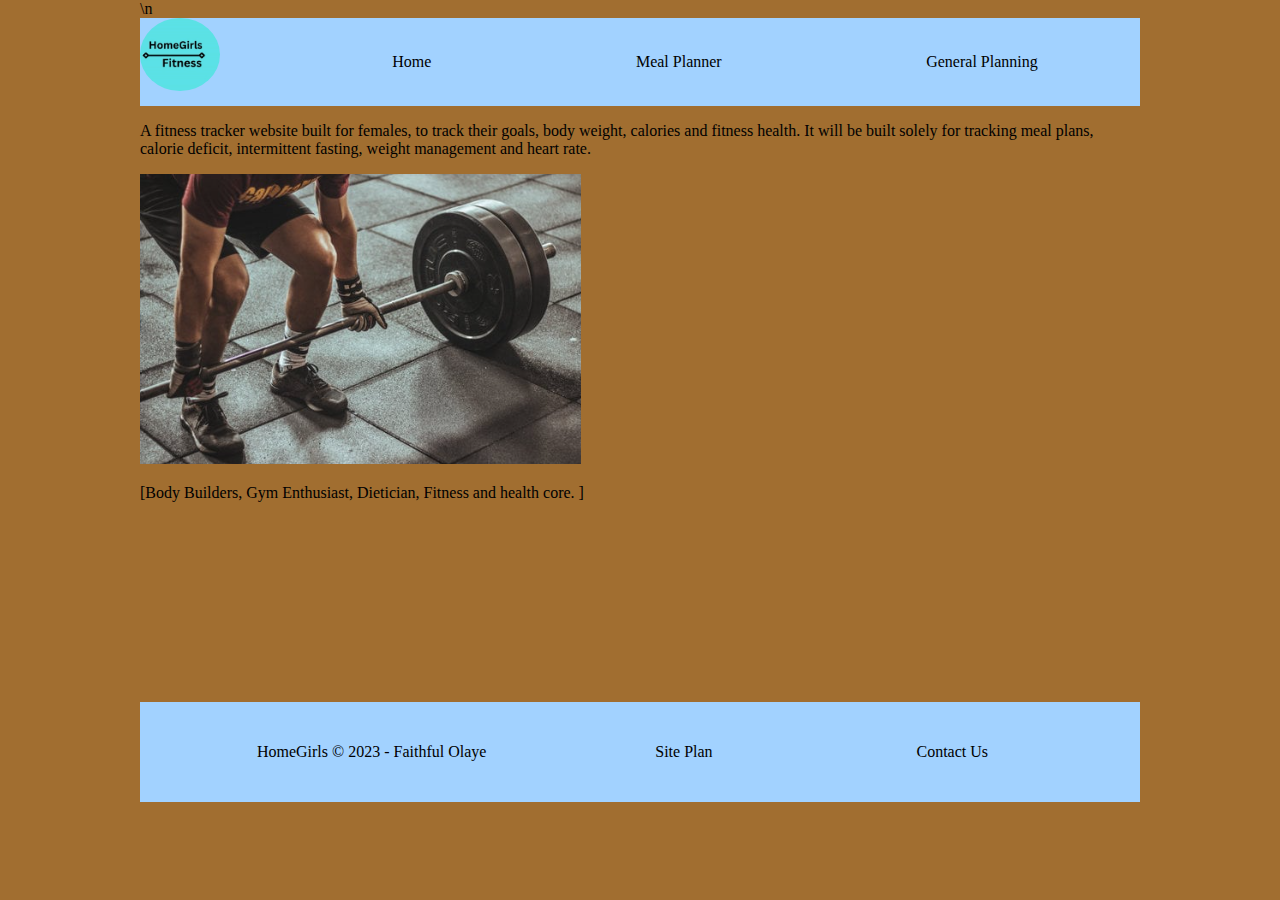
<file: index.html>
<!DOCTYPE html>
<html lang="en">
<head>
    <meta charset="UTF-8">
    <meta name="viewport" content="width=device-width, initial-scale=1.0">
    <title>Home</title>
    <link rel="stylesheet" href="styles/personal-site.css">
</head>
<body>
    \n <div id="content">
        <header>
            <a id="logo_link" href="index.html">
                <img class="logo" src="./images/Homegirls..png" alt="Home Girls logo">
            </a>
            <nav>
                <a href="index.html">Home</a>
                <a href="mealplanner.html">Meal Planner</a>
                <a href="generalplanning.html">General Planning</a>
            </nav> 
            </header>
            <main>
                <p>A fitness tracker website built for females, to track their goals, body weight, calories and
                    fitness health. It will be built solely for tracking meal plans, calorie deficit, intermittent fasting,
                    weight management and heart rate.</p>

                    <img src="./images/Gymphotos2.png" alt="Gym Photos">
                    <p>[Body Builders, Gym Enthusiast, Dietician, Fitness and health core. ]</p>
                    
            </main>
            <footer>
                <p>HomeGirls &copy; 2023 - Faithful Olaye</p>
                <p><a href="site-plan.html">Site Plan</a></p>
                <p><a href="contactus.html">Contact Us</a></p>
                
            </footer> 
            </div> 
</body>

</html>
</file>
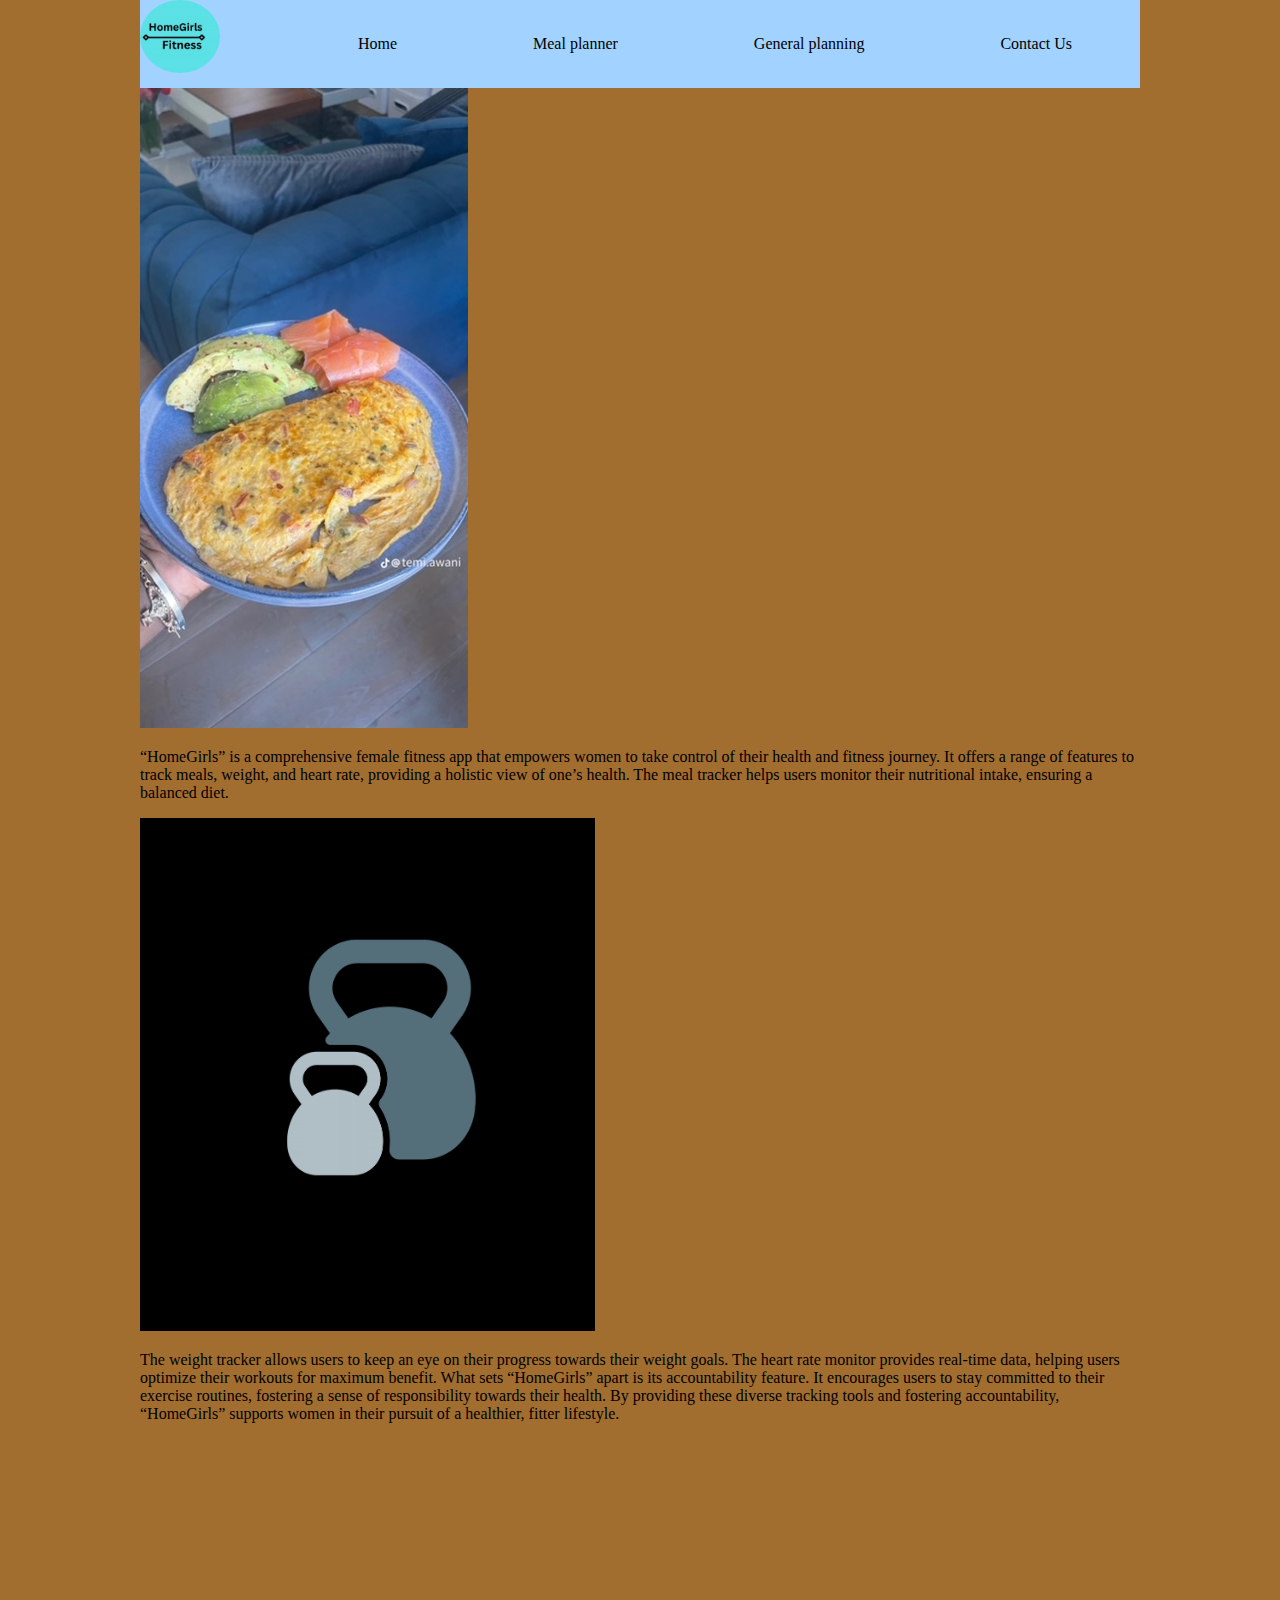
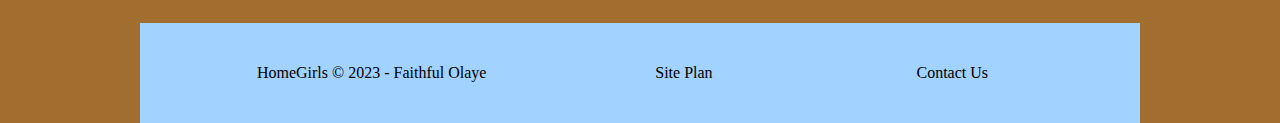
<file: generalplanning.html>
<!DOCTYPE html>
<html lang="en">
<head>
    <meta charset="UTF-8">
    <meta name="viewport" content="width=device-width, initial-scale=1.0">
    <title>generalplanning</title>
    <link rel="stylesheet" href="styles/personal-site.css">
</head>
<body>
    <div id="content">
        <header>
            <a id="logo_link" href="index.html">
                <img class="logo" src="./images/Homegirls..png" alt="Home Girls logo">
            </a>
            <nav>
                <a href="index.html">Home</a>
                <a href="mealplanner.html">Meal planner</a>
                <a href="generalplanning.html">General planning</a>
                <a href="#">Contact Us</a>
            </nav>
            </header> 
            <main>
                <img src="./images/image11.jpeg" alt="a meal prepped photo">
                <p>“HomeGirls” is a comprehensive female fitness app that empowers women to take control of their health and fitness journey. It offers a range of features to track meals, weight, and heart rate, providing a holistic view of one’s health. The meal tracker helps users monitor their nutritional intake, ensuring a balanced diet.</p>
                <img src="./images/Gymphotos4.png" alt="a gym photo"> 
                <p>The weight tracker allows users to keep an eye on their progress towards their weight goals. The heart rate monitor provides real-time data, helping users optimize their workouts for maximum benefit. What sets “HomeGirls” apart is its accountability feature. It encourages users to stay committed to their exercise routines, fostering a sense of responsibility towards their health. By providing these diverse tracking tools and fostering accountability, “HomeGirls” supports women in their pursuit of a healthier, fitter lifestyle.
                </p>
            </main>
            <footer>
                <p>HomeGirls &copy; 2023 - Faithful Olaye</p>
                <p><a href="site-plan.html">Site Plan</a></p>
                <p><a href="contactus.html">Contact Us</a></p>
               
            </footer>
            </div>     
</body>
</html>
</file>
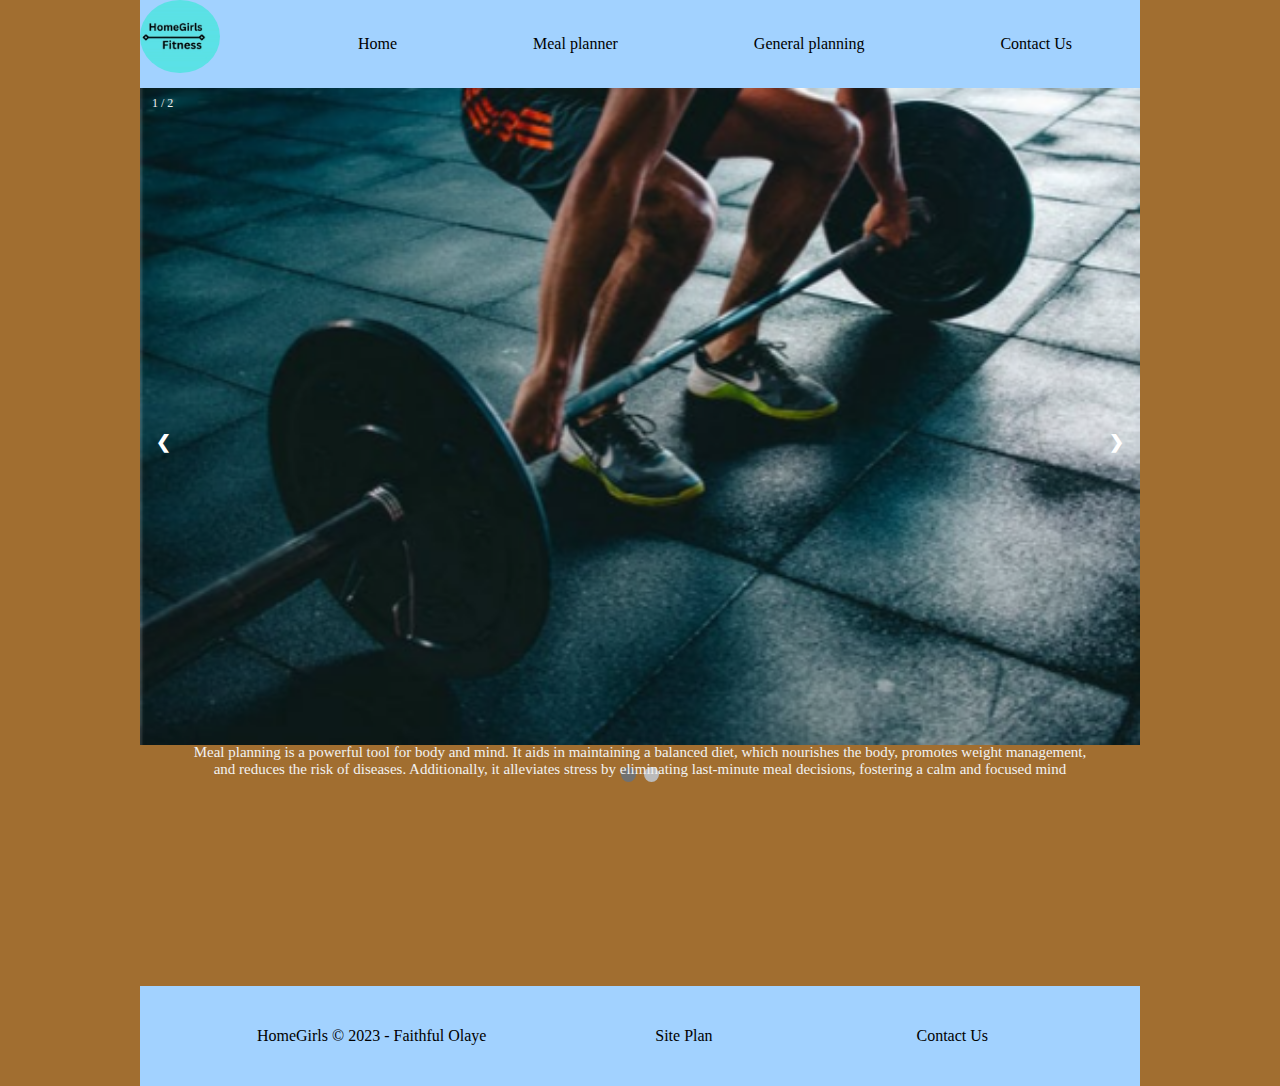
<file: mealplanner.html>
<!DOCTYPE html>
<html lang="en">
<head>
    <meta charset="UTF-8">
    <meta name="viewport" content="width=device-width, initial-scale=1.0">
    <title>page 2</title>
    <link rel="stylesheet" href="styles/personal-site.css">
</head>
<body>
   <div id="content">
        <header>
            <a id="logo_link" href="index.html">
                <img class="logo" src="./images/Homegirls..png" alt="Home Girls logo">
            </a>
            <nav>
                <a href="index.html">Home</a>
                <a href="mealplanner.html">Meal planner</a>
                <a href="generalplanning.html">General planning</a>
                <a href="#">Contact Us</a>
            </nav>
            </header>
            <main>
               
   <!-- Slideshow container -->
<div class="slideshow-container">

  <!-- Full-width images with number and caption text -->
  <div class="mySlides fade">
    <div class="numbertext">1 / 2</div>
    <img src="images/Gymphotos1.png" style="width:100%" alt="gym photos">
    <div class="text">Meal planning is a powerful tool for body and mind. It aids in maintaining a balanced diet, which nourishes the body, promotes weight management, and reduces the risk of diseases. Additionally, it alleviates stress by eliminating last-minute meal decisions, fostering a calm and focused mind</div>
  </div>

  <div class="mySlides fade">
    <div class="numbertext">2 / 2</div>
    <img src="images/Gymphotos5.png" style="width:100%" alt="gym photos">
    <div class="text">"HomeGirls" is a fitness app tailored for women, offering personalized meal plans based on individual preferences, allergies, goals, and health status. It uses scientific research to provide balanced, nutritious meals, complete with recipes and grocery lists. Users can track their intake and modify plans as needed. The app promotes healthy eating habits and aids in achieving fitness goals. </div>
  </div>


<!-- Next and previous buttons -->
<div>
  <a class="prev" onclick="plusSlides(-1)">&#10094;</a>
  <a class="next" onclick="plusSlides(1)">&#10095;</a>
</div>
<br>

<!-- The dots/circles -->
<div style="text-align:center">
  <span class="dot" onclick="currentSlide(1)"></span>
  <span class="dot" onclick="currentSlide(2)"></span>
 
</div> 
            </main>
            <footer>
                <p>HomeGirls &copy 2023 - Faithful Olaye</p>
                <p><a href="site-plan.html">Site Plan</a></p>
                <p><a href="contactus.html">Contact Us</a></p>
               
            </footer>
            </div>
            <script>
    
let slideIndex = 1;
showSlides(slideIndex);
                
// Next/previous controls
                function plusSlides(n) {
                  showSlides(slideIndex += n);
                }
                
// Thumbnail image controls
                function currentSlide(n) {
                  showSlides(slideIndex = n);
                }
                
function showSlides(n) {
                  let i;
                  let slides = document.getElementsByClassName("mySlides");
                  let dots = document.getElementsByClassName("dot");
                  if (n > slides.length) {slideIndex = 1}
                  if (n < 1) {slideIndex = slides.length}
                  for (i = 0; i < slides.length; i++) {
                    slides[i].style.display = "none";
                  }
                  for (i = 0; i < dots.length; i++) {
                    dots[i].className = dots[i].className.replace(" active", "");
                  }
                  slides[slideIndex-1].style.display = "block";
                  dots[slideIndex-1].className += " active";
                }
</script>     
</body>
</html>
</file>
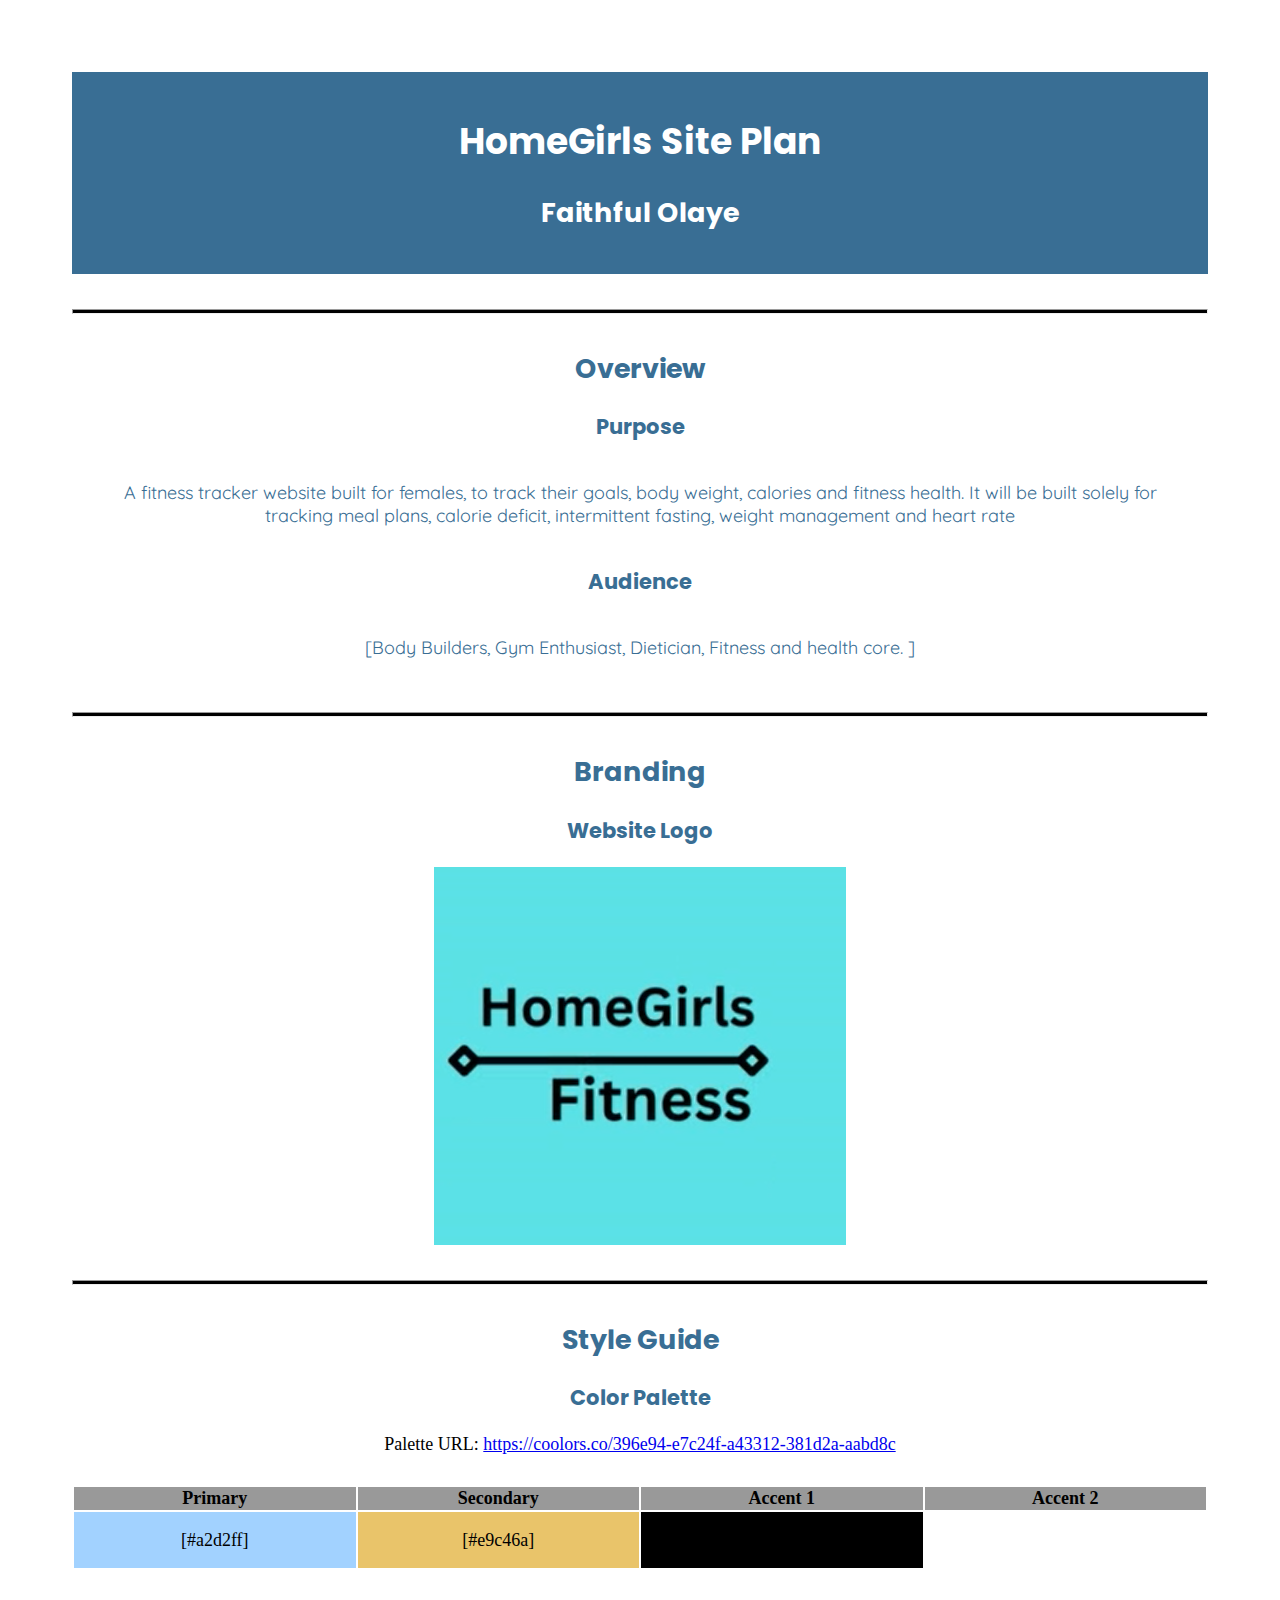
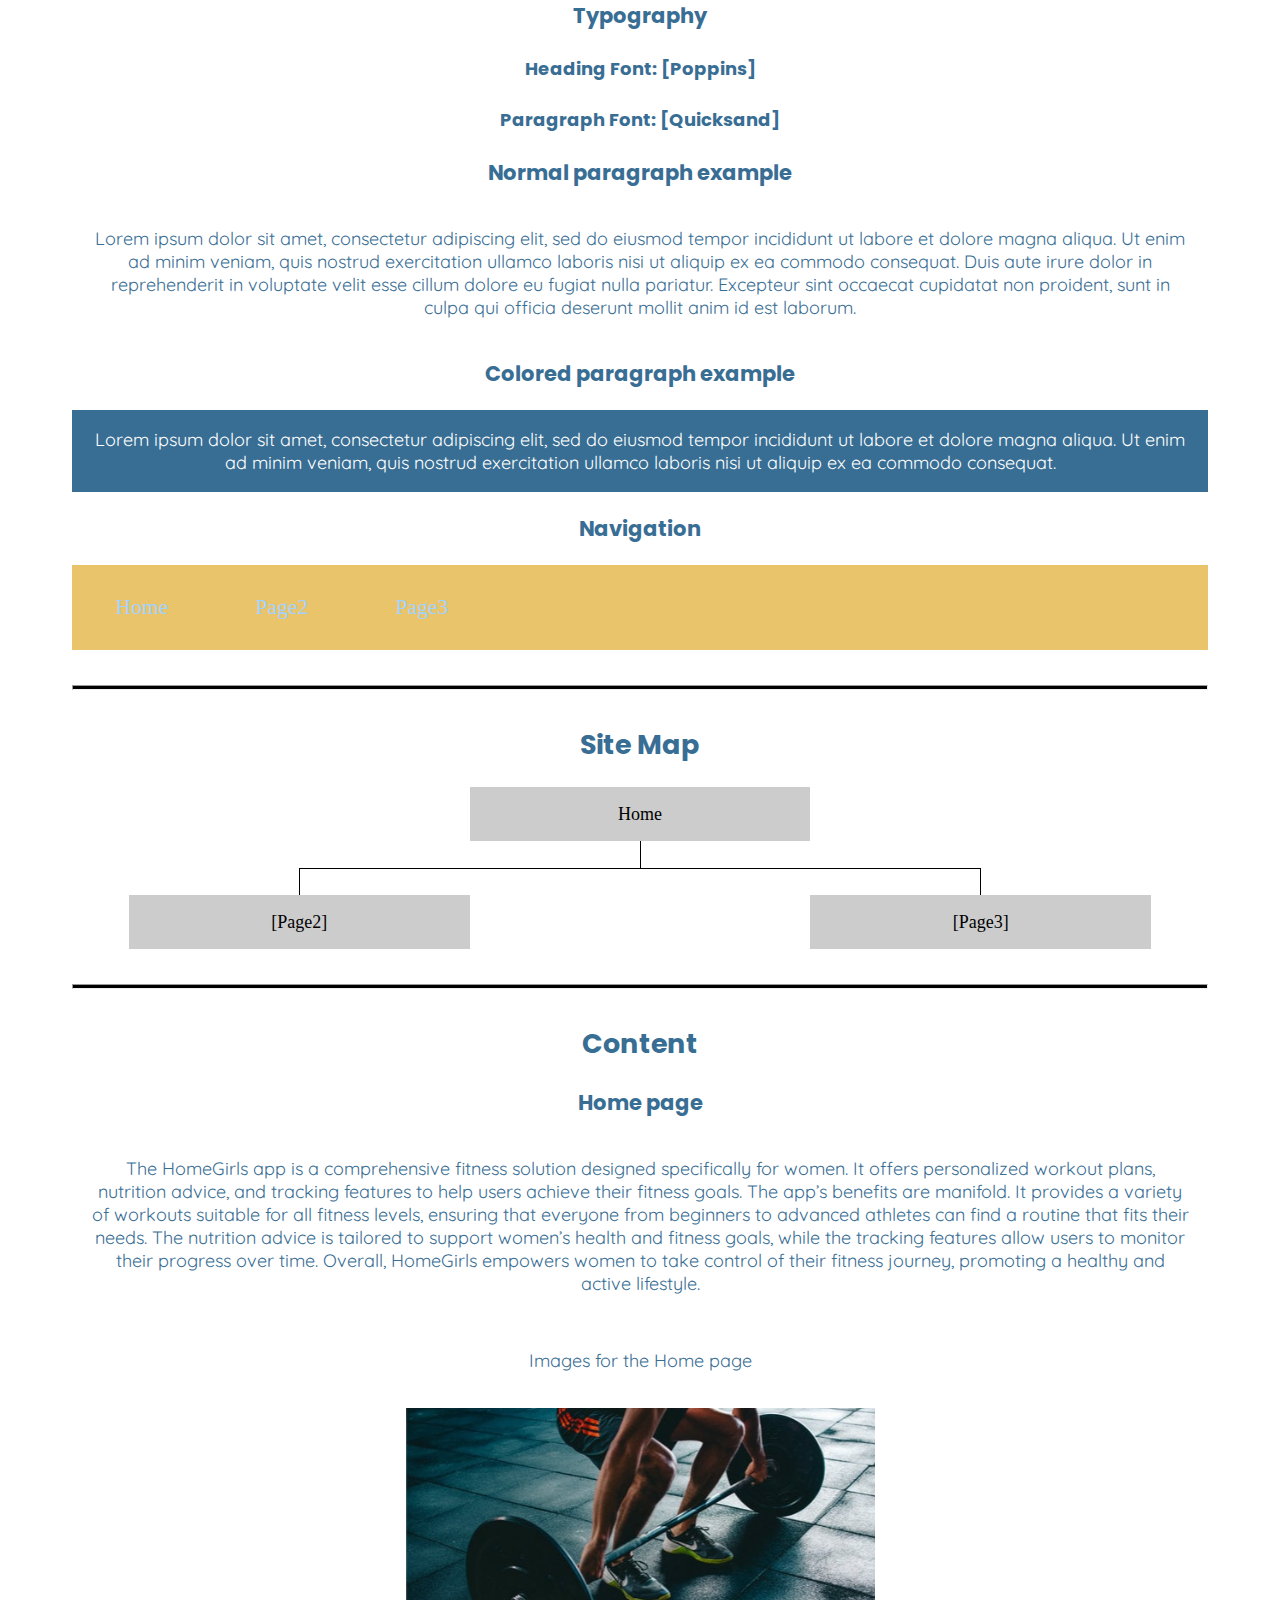
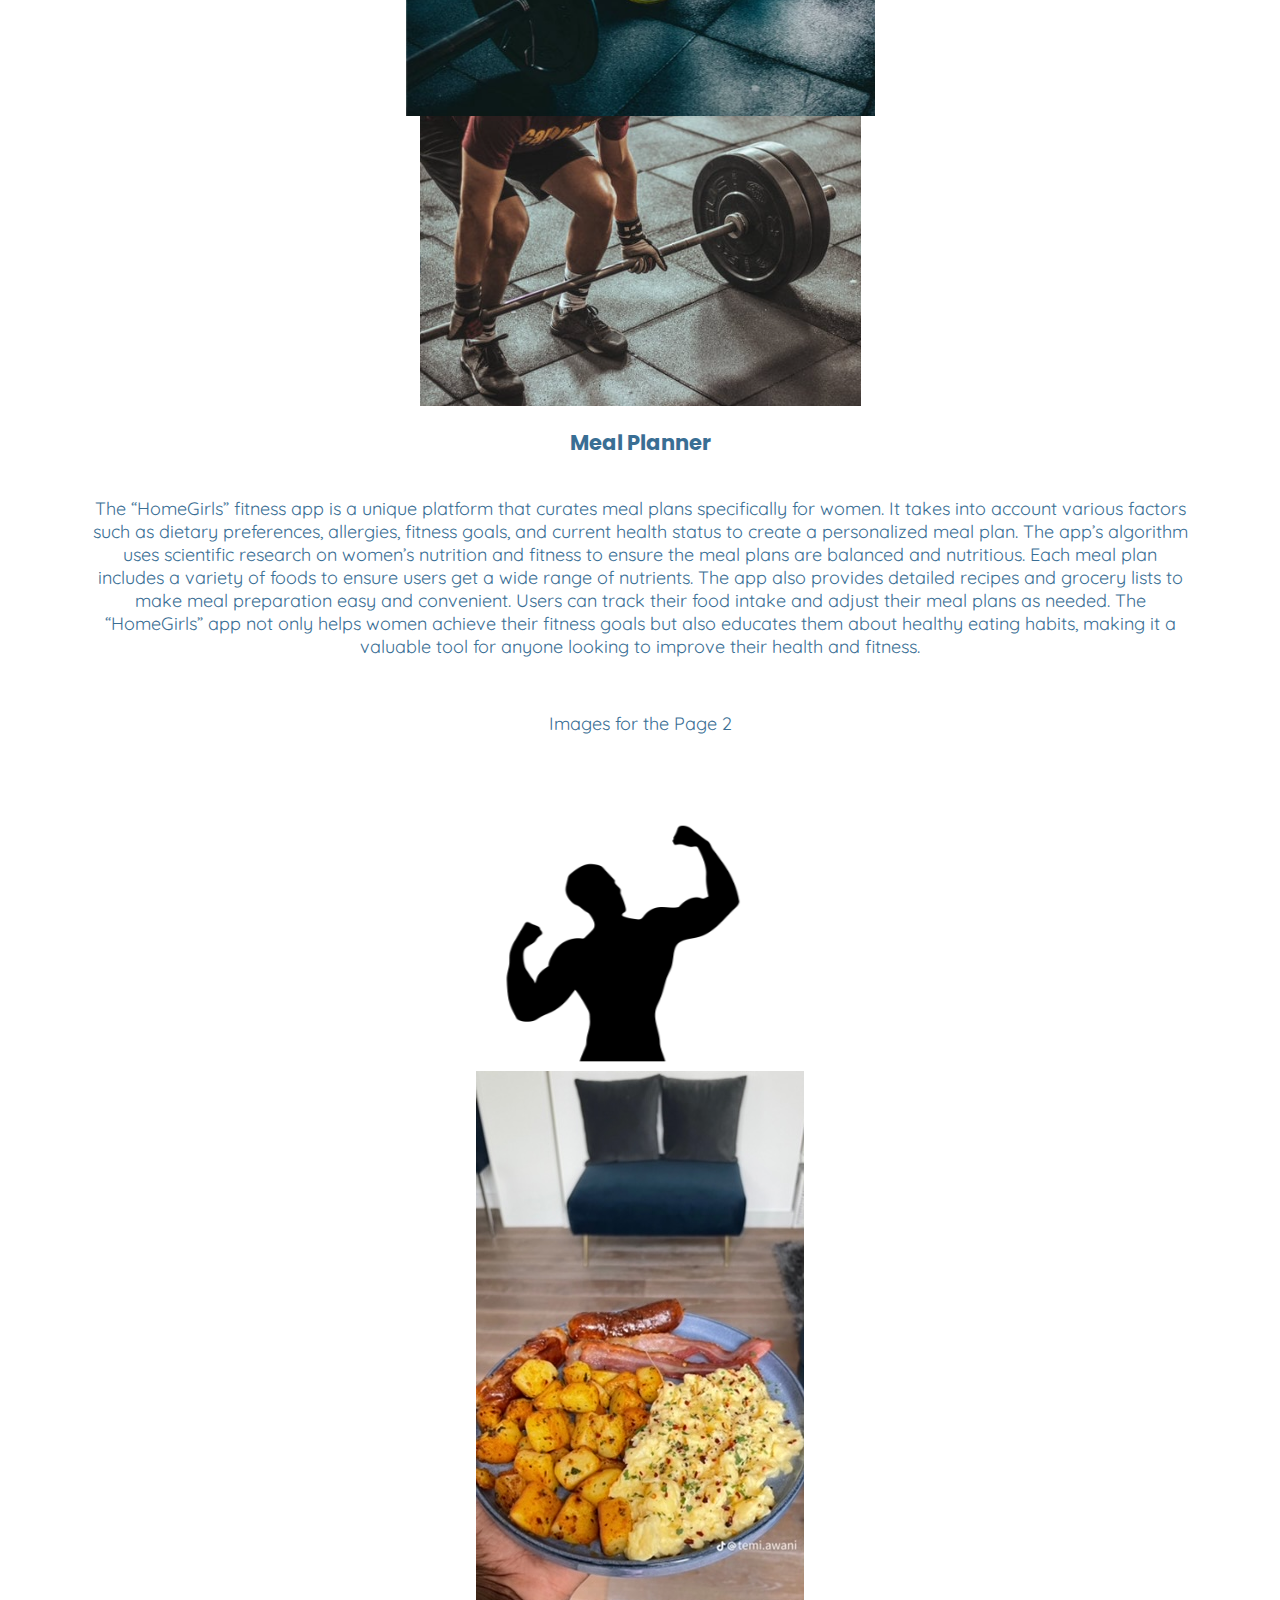
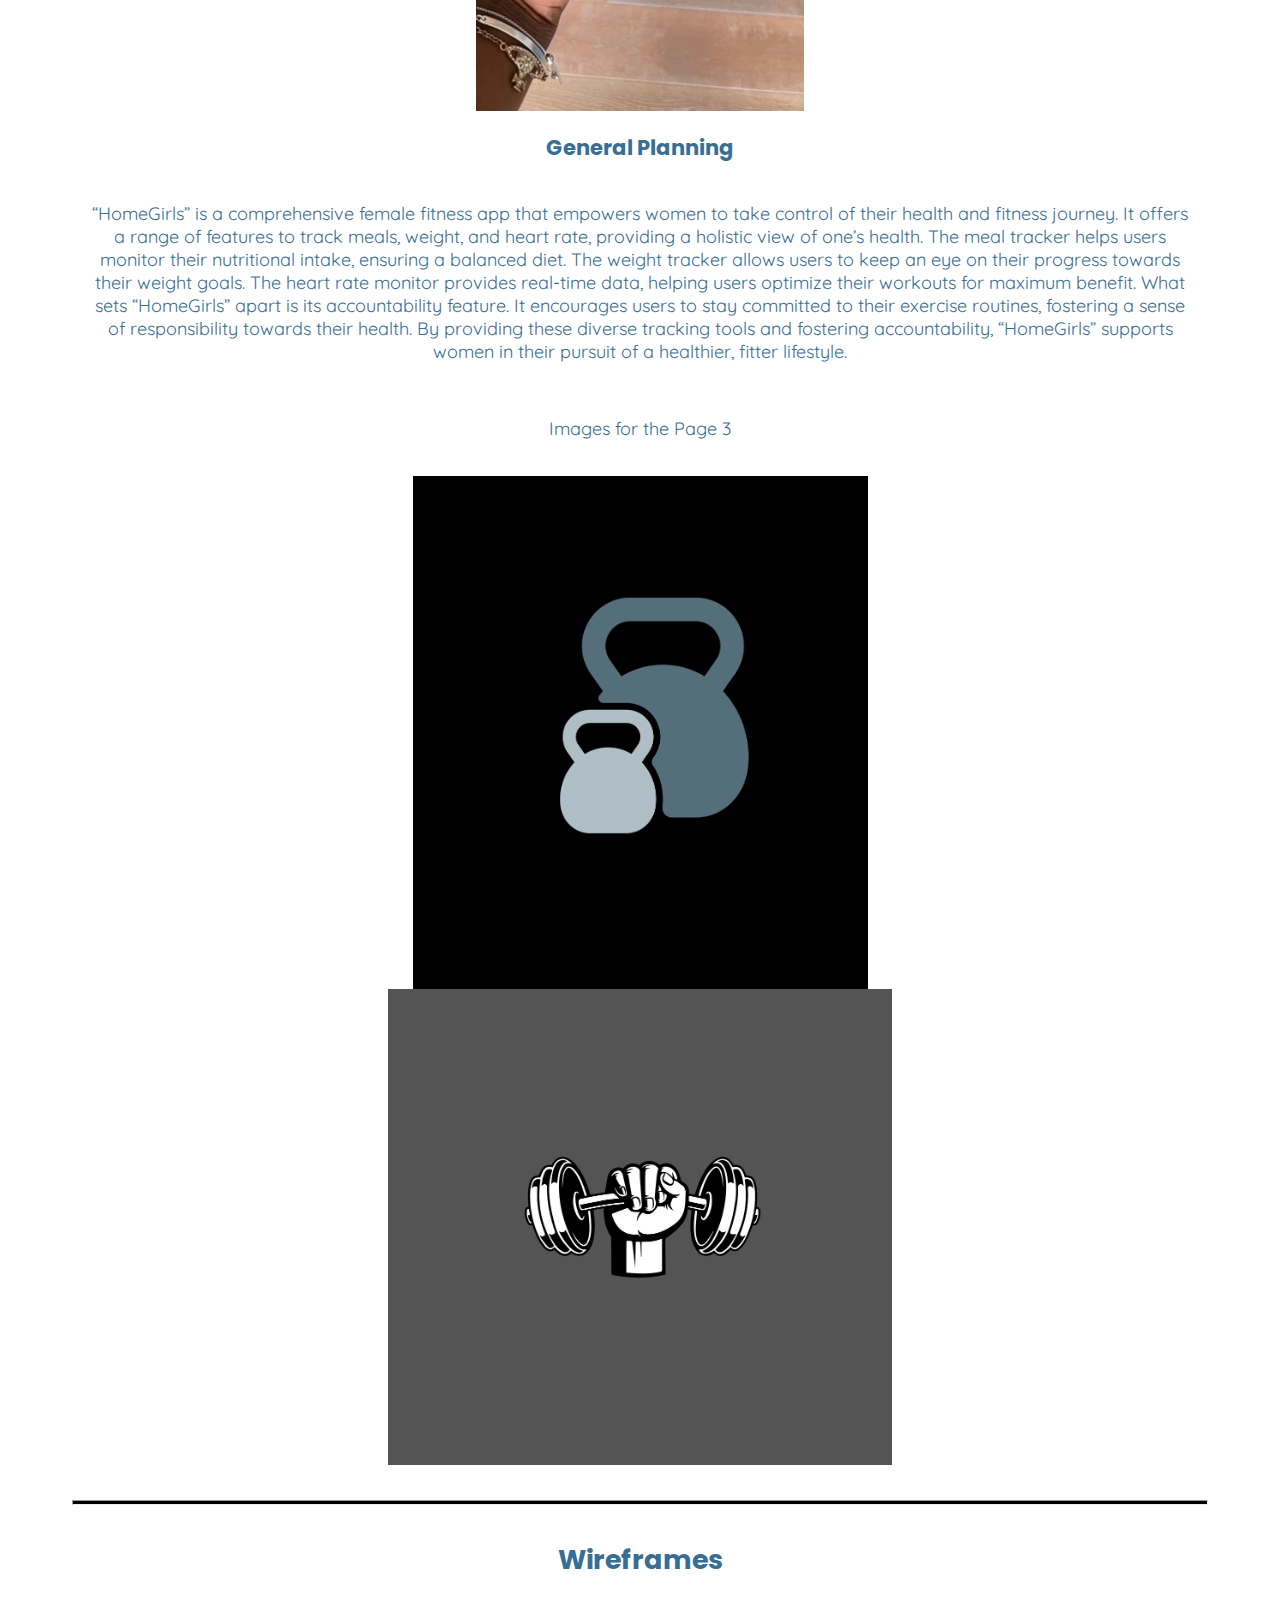
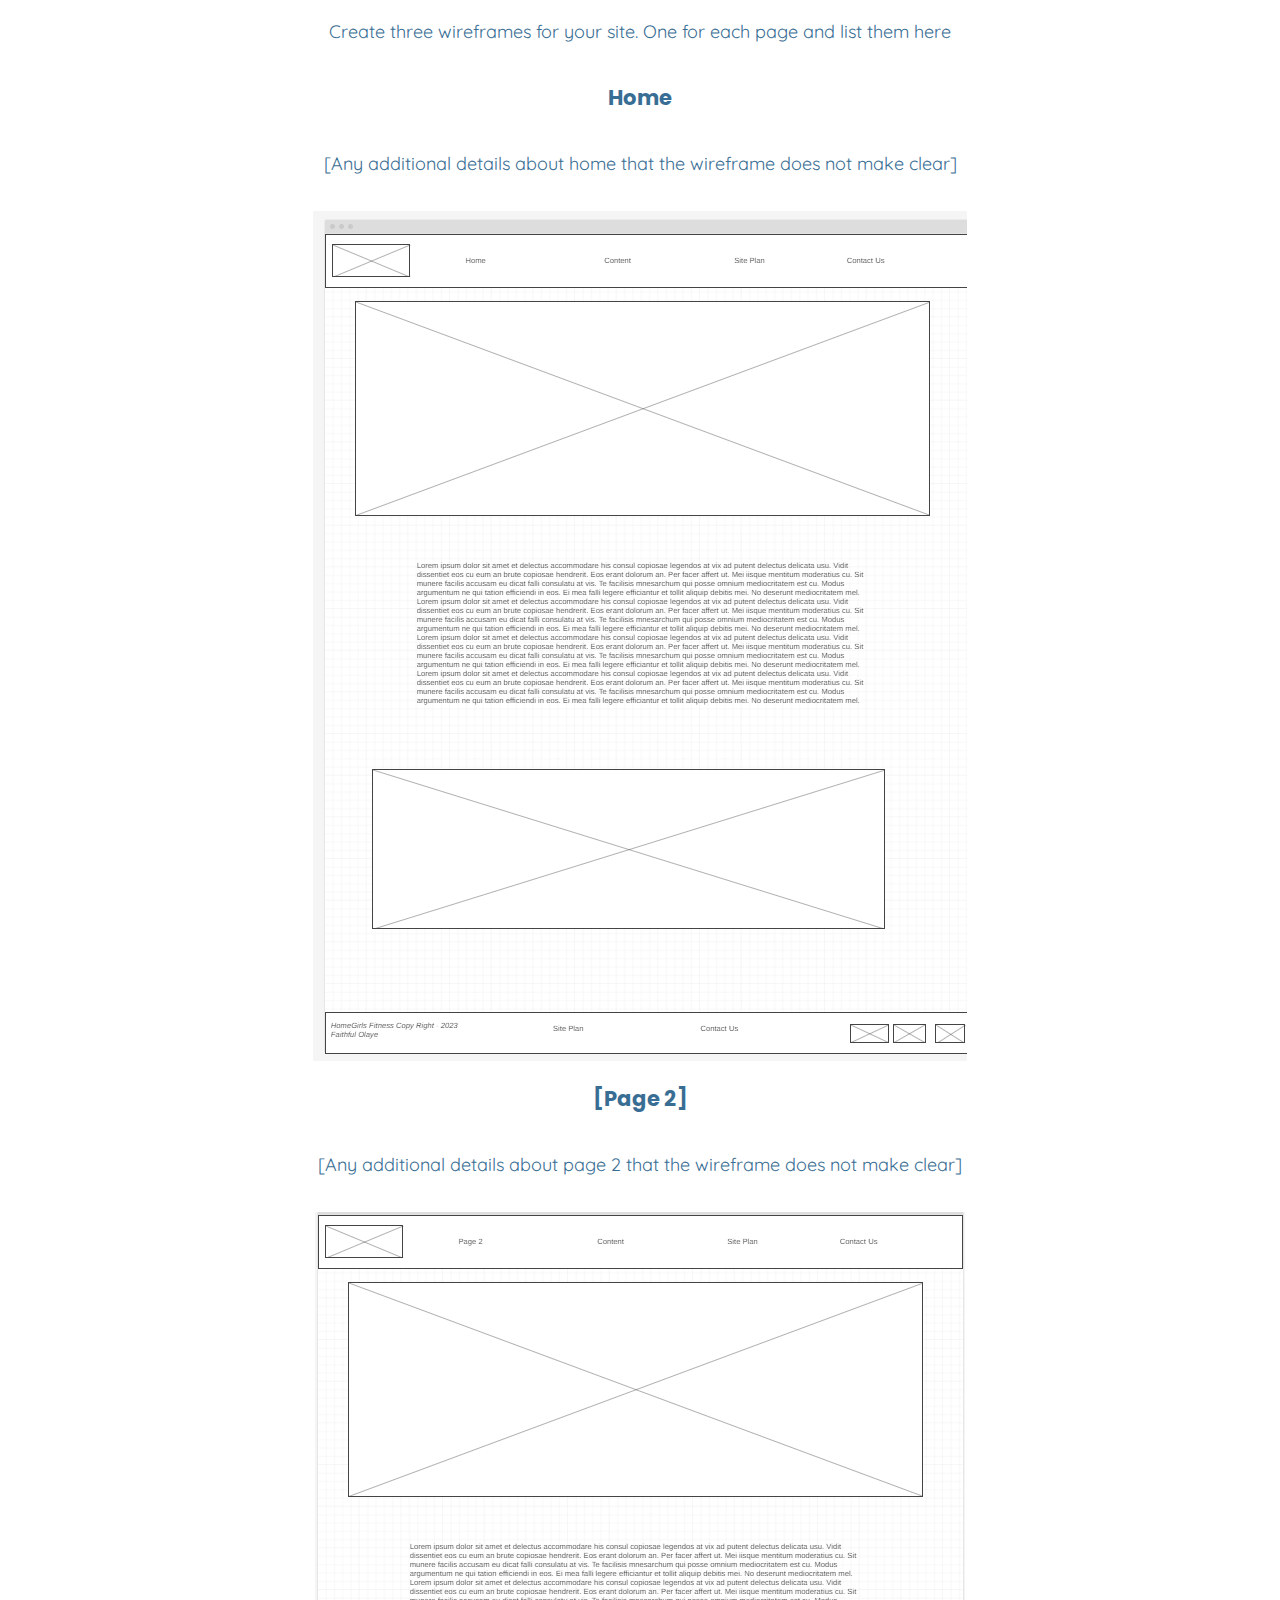
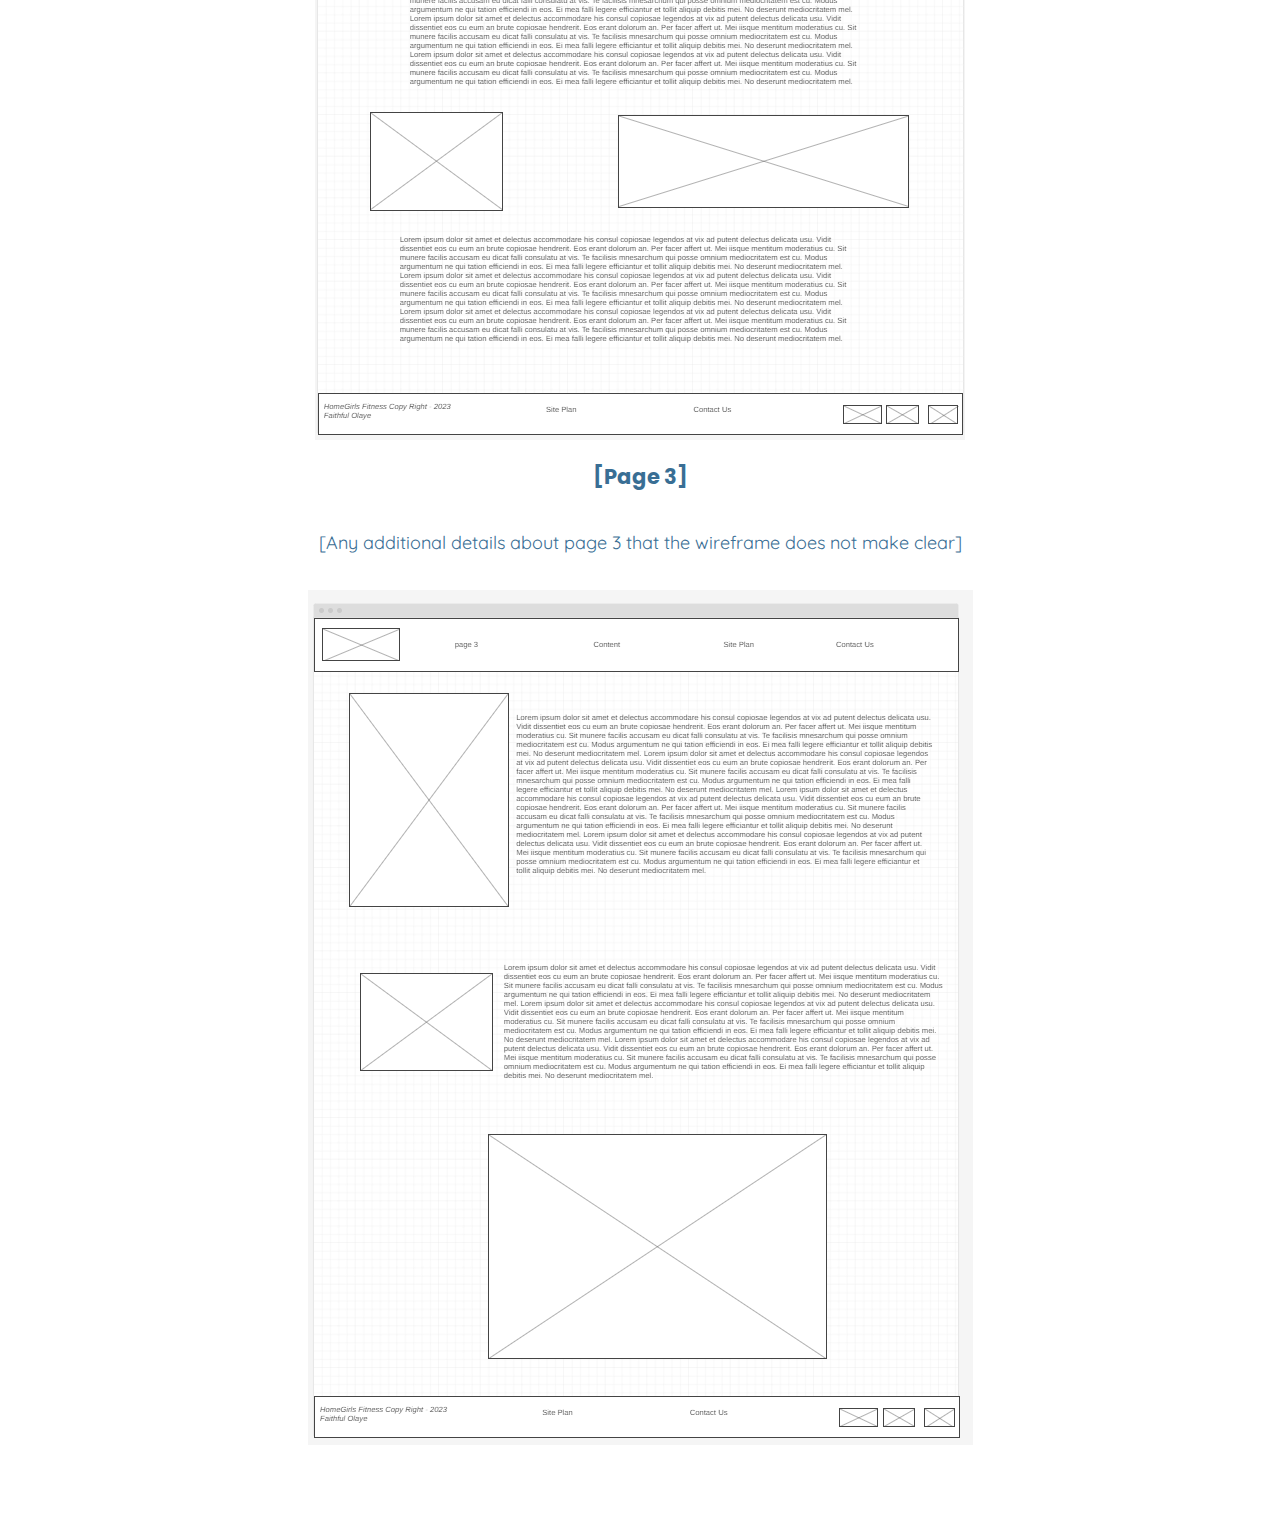
<file: site-plan.html>
<!DOCTYPE html>
<html lang="en-us">
    
  <head>
    <meta charset="utf-8">
    <title>Site Plan</title>
    <link type="text/css" rel="stylesheet" href="styles/site-plan.css">
  </head>

  <body>
    <header>
      <h1>HomeGirls Site Plan</h1>
      <h2>Faithful Olaye</h2>
      <h2></h2>
      <!-- In the header above, add the name or your site, your name and class number. For example if you are in section 3 you would put WDD 130.03 -->
    </header>
    <main>

      <!-- ------------------------Steps 2-3------------------------------ -->
      <hr>
      <h2>Overview</h2>
      <h3>Purpose</h3>
      <p>A fitness tracker website built for females, to track their goals, body weight, calories and
        fitness health. It will be built solely for tracking meal plans, calorie deficit, intermittent fasting,
        weight management and heart rate</p>  <!-- change this -->


      <h3>Audience</h3>
      <p>[Body Builders, Gym Enthusiast, Dietician, Fitness and health core. ]</p>  <!-- change this -->

      <hr>
      <h2>Branding</h2>
      <h3>Website Logo</h3>
      <!-- Replace this with some sort of logo for your site.  A logo can be as simple as the name of your site in a nice font :) -->
      <img src="images/Homegirls..png" alt="Logo image">
      <hr>
      <h2>
        Style Guide
      </h2>

      <!-- ------------------------Steps 4-8------------------------------ -->

      <h3>
        Color Palette
      </h3>
      <!--  The colors you choose for a website are one of the most important decisions you will make. Follow the instructions on the activity in iLearn then return and replace the color codes below with the hex color codes (the 6 digit numbers that show at the bottom of each color) for the colors you have chosen below.  You should have at least 2 colors but do not have to fill in all 4 if you do not need them.  -->

      <!-- Copy and paste the URL to your finished palette below Make sure to paste it into both spots -->
      Palette URL: <a href="https://coolors.co/396e94-e7c24f-a43312-381d2a-aabd8c" target="_blank">https://coolors.co/396e94-e7c24f-a43312-381d2a-aabd8c</a>


      <table class="colors">
        <tr><th>Primary</th><th>Secondary</th><th>Accent 1</th><th>Accent 2</th></tr>
        <!-- Replace the numbers in the boxes below with your hex color codes. Then switch to the site-plan.css file and change your colors there as well. -->
        <tr><td class="primary">[#a2d2ff]</td><td class="secondary">[#e9c46a]</td><td class="accent1">[black]</td><td class="accent2"></td></tr>
      </table>

      <!-- ------------------------Step 9------------------------------ -->

      <h3>
        Typography
      </h3>
      <!-- Choose a font for your paragraphs (body copy) and headlines. What font(s) have you chosen? Why did you choose what you did?  Make sure to review the list of web safe fonts at W3Schools.org as a starting point.  Think also about which of your colors above you might use for background and font colors. -->

      <h4>
        Heading Font: [Poppins]  <!-- change this -->
      </h4>
      <h4>
        Paragraph Font: [Quicksand]  <!-- change this -->
      </h4>
      <h3>
        Normal paragraph example
      </h3>
      <p>
        Lorem ipsum dolor sit amet, consectetur adipiscing elit, sed do eiusmod tempor incididunt ut labore et dolore magna aliqua. Ut enim ad minim veniam, quis nostrud exercitation ullamco laboris nisi ut aliquip ex ea commodo consequat. Duis aute irure dolor in reprehenderit in voluptate velit esse cillum dolore eu fugiat nulla pariatur. Excepteur sint occaecat cupidatat non proident, sunt in culpa qui officia deserunt mollit anim id est laborum.
      </p>
      <h3>
        Colored paragraph example
      </h3>
      <p class="colored">
        Lorem ipsum dolor sit amet, consectetur adipiscing elit, sed do eiusmod tempor incididunt ut labore et dolore magna aliqua. Ut enim ad minim veniam, quis nostrud exercitation ullamco laboris nisi ut aliquip ex ea commodo consequat. 
      </p>

      <!-- ------------------------Step 10------------------------------ -->

      <h3>
        Navigation
      </h3>
      <!-- Think about how you want your navigation bar to look. In the site-plan.css file change the colors to your colors to get the look you desire. --> 
      <nav>
        <a href="#">Home</a>
        <a href="#">Page2</a>
        <a href="#">Page3</a>
      </nav>
      <hr>
      <h2>
        Site Map
      </h2>
      <div class="sitemap">
        <div class="sm-home">
          Home
        </div>
        <div class="sm-page2">
          [Page2] <!-- change this -->
        </div>
        <div class="sm-page3">
          [Page3]  <!-- change this -->
        </div>

        <div class="top">
          &nbsp;
        </div>
        <div class="left">
          &nbsp;
        </div>
        <div class="right">
          &nbsp;
        </div>

      </div>

      <!-- --------Content Section -------------- -->
      <hr>
      <h2>
        Content
      </h2>
      <h3>Home page</h3>
      <p>
        
The HomeGirls app is a comprehensive fitness solution designed specifically for women. It offers personalized workout plans, nutrition advice, and tracking features to help users achieve their fitness goals. The app’s benefits are manifold. It provides a variety of workouts suitable for all fitness levels, ensuring that everyone from beginners to advanced athletes can find a routine that fits their needs. The nutrition advice is tailored to support women’s health and fitness goals, while the tracking features allow users to monitor their progress over time. Overall, HomeGirls empowers women to take control of their fitness journey, promoting a healthy and active lifestyle.

      </p>
      <p>Images for the Home page</p>
        <img src="./images/Gym photos1.png" alt="image for homepage">
        <img src="./images/Gym photos2.png" alt="image for homepage">

      </ul>
      <h3>Meal Planner</h3>
      <p>
        The “HomeGirls” fitness app is a unique platform that curates meal plans specifically for women. It takes into account various factors such as dietary preferences, allergies, fitness goals, and current health status to create a personalized meal plan. The app’s algorithm uses scientific research on women’s nutrition and fitness to ensure the meal plans are balanced and nutritious. Each meal plan includes a variety of foods to ensure users get a wide range of nutrients. The app also provides detailed recipes and grocery lists to make meal preparation easy and convenient. Users can track their food intake and adjust their meal plans as needed. The “HomeGirls” app not only helps women achieve their fitness goals but also educates them about healthy eating habits, making it a valuable tool for anyone looking to improve their health and fitness.
      </p>
      <p>Images for the Page 2</p>
        <img src="./images/Gym photos3.png" alt="image for page">
        <img src="./images/image10.jpeg" alt="image for page">

      </ul>
      <h3>General Planning</h3>
      <p>
        “HomeGirls” is a comprehensive female fitness app that empowers women to take control of their health and fitness journey. It offers a range of features to track meals, weight, and heart rate, providing a holistic view of one’s health. The meal tracker helps users monitor their nutritional intake, ensuring a balanced diet. The weight tracker allows users to keep an eye on their progress towards their weight goals. The heart rate monitor provides real-time data, helping users optimize their workouts for maximum benefit. What sets “HomeGirls” apart is its accountability feature. It encourages users to stay committed to their exercise routines, fostering a sense of responsibility towards their health. By providing these diverse tracking tools and fostering accountability, “HomeGirls” supports women in their pursuit of a healthier, fitter lifestyle.


      </p>
      <p>Images for the Page 3</p>
        <img src="./images/Gym photos4.png" alt="image for page3">
        <img src="./images/Gym photos5.png" alt="image for page3">

      </ul>
      <hr>
      <h2>
        Wireframes
      </h2>
      <p>
        Create three wireframes for your site. One for each page and list them here</p>

      <h3>Home</h3>
      <p>         
        [Any additional details about home that the wireframe does not make clear]
      </p>
      <img src="./images/personal siteplan wireframe 1.png" alt="home page wireframe">

      <h3>[Page 2]</h3>
      <p>         
        [Any additional details about page 2 that the wireframe does not make clear]
      </p>
      <img src="./images/personal siteplan wireframe 2.png" alt="page 2 wireframe">

      <h3>[Page 3]</h3>
      <p>         
        [Any additional details about page 3 that the wireframe does not make clear]
      </p>
      <img src="./images/personal siteplan wireframe 3.png" alt="page 3 wireframe">
    </main>
  </body>

</html>
</file>
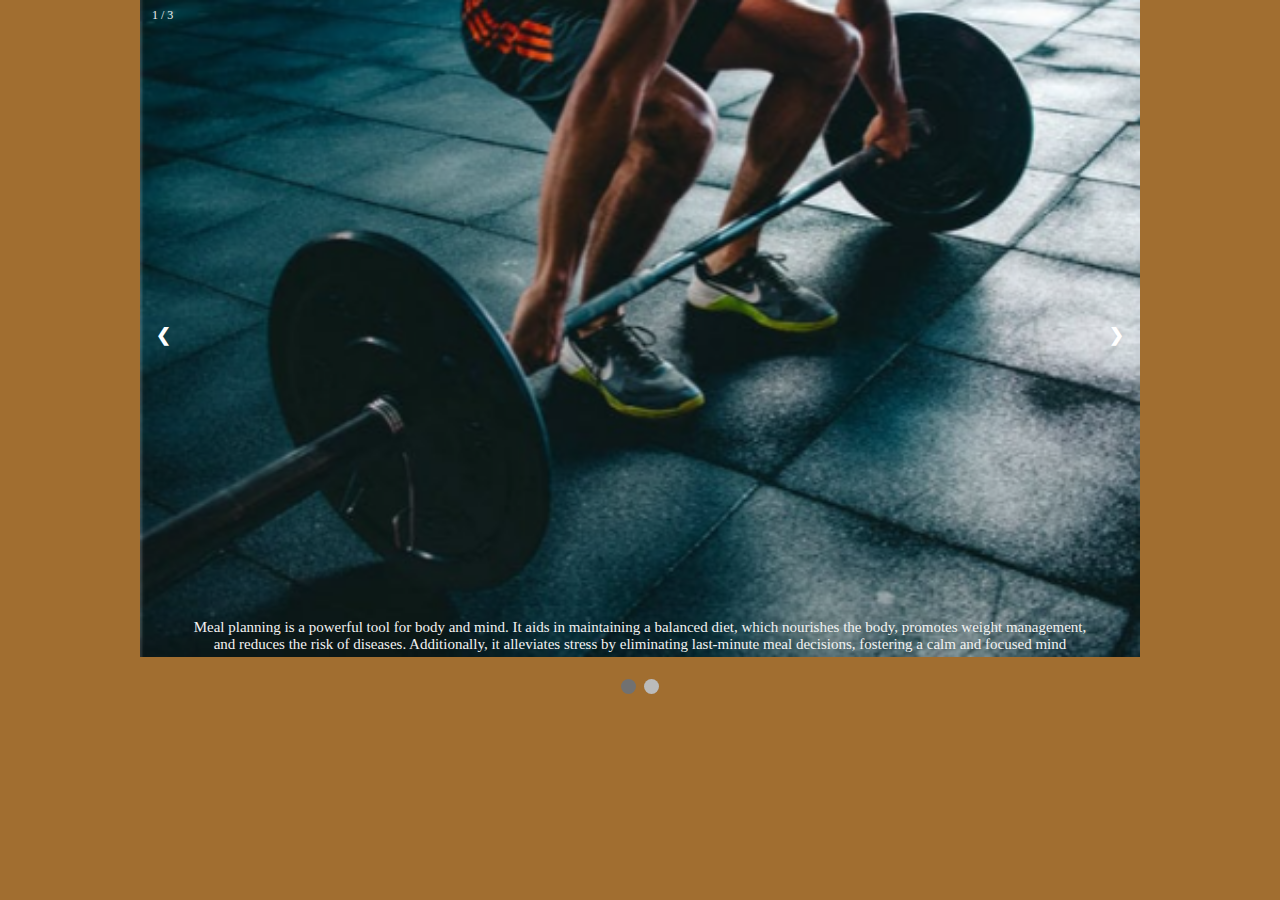
<file: slideshow.html>
<!DOCTYPE html>
<html lang="en">
<head>
    <meta charset="UTF-8">
    <meta name="viewport" content="width=device-width, initial-scale=1.0">
    <title>slideshow</title>
    <link rel="stylesheet" href="styles/personal-site.css">
</head>
<body>
   <!-- Slideshow container -->
<div class="slideshow-container">

    <!-- Full-width images with number and caption text -->
    <div class="mySlides fade">
      <div class="numbertext">1 / 3</div>
      <img src="images/Gymphotos1.png" style="width:100%">
      <div class="text">Meal planning is a powerful tool for body and mind. It aids in maintaining a balanced diet, which nourishes the body, promotes weight management, and reduces the risk of diseases. Additionally, it alleviates stress by eliminating last-minute meal decisions, fostering a calm and focused mind</div>
    </div>
  
    <div class="mySlides fade">
      <div class="numbertext">1 / 2</div>
      <img src="images/Gymphotos2.png" style="width:100%">
      <div class="text">The “HomeGirls” fitness app is a unique platform that curates meal plans specifically for women. It takes into account various factors such as dietary preferences, allergies, fitness goals, and current health status to create a personalized meal plan. The app’s algorithm uses scientific research on women’s nutrition and fitness to ensure the meal plans are balanced and nutritious. Each meal plan includes a variety of foods to ensure users get a wide range of nutrients. The app also provides detailed recipes and grocery lists to make meal preparation easy and convenient. Users can track their food intake and adjust their meal plans as needed. The “HomeGirls” app not only helps women achieve their fitness goals but also educates them about healthy eating habits, making it a valuable tool for anyone looking to improve their health and fitness</div>
    </div>
  
  
    <!-- Next and previous buttons -->
    <a class="prev" onclick="plusSlides(-1)">&#10094;</a>
    <a class="next" onclick="plusSlides(1)">&#10095;</a>
  </div>
  <br>
  
  <!-- The dots/circles -->
  <div style="text-align:center">
    <span class="dot" onclick="currentSlide(1)"></span>
    <span class="dot" onclick="currentSlide(2)"></span>
   
  </div> 
  <script>
    
let slideIndex = 1;
showSlides(slideIndex);

// Next/previous controls
function plusSlides(n) {
  showSlides(slideIndex += n);
}

// Thumbnail image controls
function currentSlide(n) {
  showSlides(slideIndex = n);
}

function showSlides(n) {
  let i;
  let slides = document.getElementsByClassName("mySlides");
  let dots = document.getElementsByClassName("dot");
  if (n > slides.length) {slideIndex = 1}
  if (n < 1) {slideIndex = slides.length}
  for (i = 0; i < slides.length; i++) {
    slides[i].style.display = "none";
  }
  for (i = 0; i < dots.length; i++) {
    dots[i].className = dots[i].className.replace(" active", "");
  }
  slides[slideIndex-1].style.display = "block";
  dots[slideIndex-1].className += " active";
}
  </script>
</body>
</html>
</file>
<file: styles/personal-site.css>
@import url('https://fonts.googleapis.com/css2?family=Poppins:wght@800&family=Quicksand:wght@300&display=swap');
:root {

  --primary-color: #a2d2ff;
  --secondary-color: #e9c46a;
  --accent1-color: black;
  --accent2-color: white;

  --heading-font: "Poppins", sans-serif;
  --paragraph-font:"Quicksand", sans-serif;

  
  --headline-color-on-white: #396E94;
  --headline-color-on-color: white; 
  --paragraph-color-on-white: #396E94;  
  --paragraph-color-on-color: white; 
  --paragraph-background-color: #396E94  ;
  --nav-link-color: #a2d2ff;
  --nav-background-color: #e9c46a;
  --nav-hover-link-color: black;
  --nav-hover-background-color:black;
}

header, footer{
    background-color: var(--primary-color);
}
header{
    display: grid;
    grid-template-columns: 150px 1fr;
}
nav {
    display: flex;
    justify-content: space-around;
}
nav a:hover, footer a:hover{
    background-color: greenyellow;
    
    
}
nav a, footer a{
    color: black;
    padding: 35px;
    text-align: center;
    text-decoration: none;

}


.logo{
    width: 80px;
    border-radius: 50%;
}
body{
    max-width: 1000px;
    margin: 0 auto;
    background-color: rgb(161, 110, 48);
    padding: 0;
 }
.home-main{
    text-align: center;
    background-color: #f7f8f8;
    margin: auto;
    font-family:Quicksand,poppins;
    padding: 0%;
    font-size: 150%;

}
.home-main img{
    width: 100%;
}   
    
.smaller-image{
  border: 20%;
  border-radius: 20px
}
    

footer{
    color: black;
    padding: 25px 50px;
    margin-top: 200px;
    display: flex;
    justify-content: space-around;
     align-items: center;
    }
    
    
    main section,.img{
        text-align: center;
        box-sizing: border-box;
    }
    .home-main p{
        padding: 3%;
    }

    /* slideshow css */
    * {box-sizing:border-box}

    /* Slideshow container */
    .slideshow-container {
      max-width: 1000px;
      position: relative;
      margin: auto;
    }
    
    /* Hide the images by default */
    .mySlides {
      display: none;
    }
    
    /* Next & previous buttons */
    .prev, .next {
      cursor: pointer;
      position: absolute;
      top: 50%;
      width: auto;
      margin-top: -22px;
      padding: 16px;
      color: white;
      font-weight: bold;
      font-size: 18px;
      transition: 0.6s ease;
      border-radius: 0 3px 3px 0;
      user-select: none;
    }
    
    /* Position the "next button" to the right */
    .next {
      right: 0;
      border-radius: 3px 0 0 3px;
    }
    
    /* On hover, add a black background color with a little bit see-through */
    .prev:hover, .next:hover {
      background-color: rgba(0,0,0,0.8);
    }
    
    /* Caption text */
    .text {
      color: #f2f2f2;
      font-size: 15px;
      padding: 0 50px;
      position: absolute;
      bottom: 8px;
      width: 100%;
      text-align: center;
    }
    
    /* Number text (1/3 etc) */
    .numbertext {
      color: #f2f2f2;
      font-size: 12px;
      padding: 8px 12px;
      position: absolute;
      top: 0;
    }
    
    /* The dots/bullets/indicators */
    .dot {
      cursor: pointer;
      height: 15px;
      width: 15px;
      margin: 0 2px;
      background-color: #bbb;
      border-radius: 50%;
      display: inline-block;
      transition: background-color 0.6s ease;
    }
    
    .active, .dot:hover {
      background-color: #717171;
    }
    
    /* Fading animation */
    .fade {
      animation-name: fade;
      animation-duration: 1.5s;
    }
    
    @keyframes fade {
      from {opacity: .4}
      to {opacity: 1}
    }
/* slideshow css */
</file>
<file: styles/site-plan.css>
/* if you are using any Google fonts change the font names below to your fonts. 
Any spaces in your font name should be replaced with a +. 
Fonts are separated by a | */
@import url('https://fonts.googleapis.com/css2?family=Poppins:wght@800&family=Quicksand:wght@300&display=swap');
:root {
  /* change the values below to your colors from your palette */
  --primary-color: #a2d2ff;
  --secondary-color: #e9c46a;
  --accent1-color: black;
  --accent2-color: white;

  /* change the values below to your chosen font(s) */
  --heading-font: "Poppins", sans-serif;
  --paragraph-font:"Quicksand", sans-serif;

  /* these colors below should be chosen from among your palette colors above */
  --headline-color-on-white: #396E94;  /* headlines on a white background */ 
  --headline-color-on-color: white; /* headlines on a colored background */ 
  --paragraph-color-on-white: #396E94; /* paragraph text on a white background */ 
  --paragraph-color-on-color: white; /* paragraph text on a colored background */ 
  --paragraph-background-color: #396E94  ;
  --nav-link-color: #a2d2ff;
  --nav-background-color: #e9c46a;
  --nav-hover-link-color: black;
  --nav-hover-background-color: #396E94;
}


/*  Look around below...but DON'T CHANGE ANYTHING! */

body {
  max-width: 1200px;
  margin: 0 auto;
  padding: 4em;
  font-size: 18px;
  text-align: center;
}
img {
  display: block;
  margin: 0 auto;
}
h1, h2, h3, h4, h5, h6 {
  font-family: var(--heading-font);
  color: var(--headline-color-on-white);
}
h2 {
  text-align: center;
}
hr {
  height: 3px;
  margin: 35px 0;
  background: var(--accent1-color);
}
header {
  padding: 1em;
  text-align: center;
  color: var(--headline-color-on-color);
  background-color: var(--paragraph-background-color);
}
header > h1, header > h2 {
  color: var(--headline-color-on-color);
}

p {
  font-family: var(--paragraph-font);
  color: var(--paragraph-color-on-white);
  padding: 1em;
}
.colors {
  width: 100%;
  min-width: 350px;
  margin: 30px auto;
  text-align: center;
}
.colors th {
  background-color: #999;
}
.colors td{
  width: 25%;
  height: 3em;
}

.primary {
  background-color: var(--primary-color);
}
.secondary {
  background-color: var(--secondary-color);
}
.accent1 {
  background-color: var(--accent1-color);
}
.accent2{
  background-color: var(--accent2-color);
}

p.colored {
  background-color: var(--paragraph-background-color);
  color: var(--paragraph-color-on-color);
}

nav {
  background-color: var(--nav-background-color);
  line-height: 3em;
  text-align: center;
  font-size: 1.2em;
}
nav  {
  list-style-type: none;
  display: flex;

}
nav a {
  padding:1em;
  min-width: 120px;
  text-decoration: none;
  padding: 10px;

}
nav a:link, nav a:visited {
  color: var(--nav-link-color);
}
nav a:hover {
  color: var(--nav-hover-link-color);
  background-color: var(--nav-hover-background-color);
}

.sitemap {
  display: grid;
  justify-content: center;

  grid-template-columns: repeat(6, 15%);
  grid-template-rows: 3em 1.5em 1.5em 3em;
  grid-template-areas: ". . home home . ."
    ". . . top . ."
    ". left left right right ."
    "page2 page2 . . page3 page3";
}
.sitemap > div {

  text-align: center;

}
.sm-home {
  grid-area: home;
  background-color: #ccc;
  line-height: 3em;
}
.sm-page2 {
  grid-area: page2;
  background-color: #ccc;
  line-height: 3em;
}
.sm-page3 {
  grid-area: page3;
  background-color: #ccc;
  line-height: 3em;
}

.top {
  grid-area: top;
  border-left: 1px solid;
}

.left {
  grid-area: left;
  border-top: 1px solid;
  border-left: 1px solid;
}

.right {
  grid-area: right;
  border-top: 1px solid;
  border-right: 1px solid;
}
</file>
